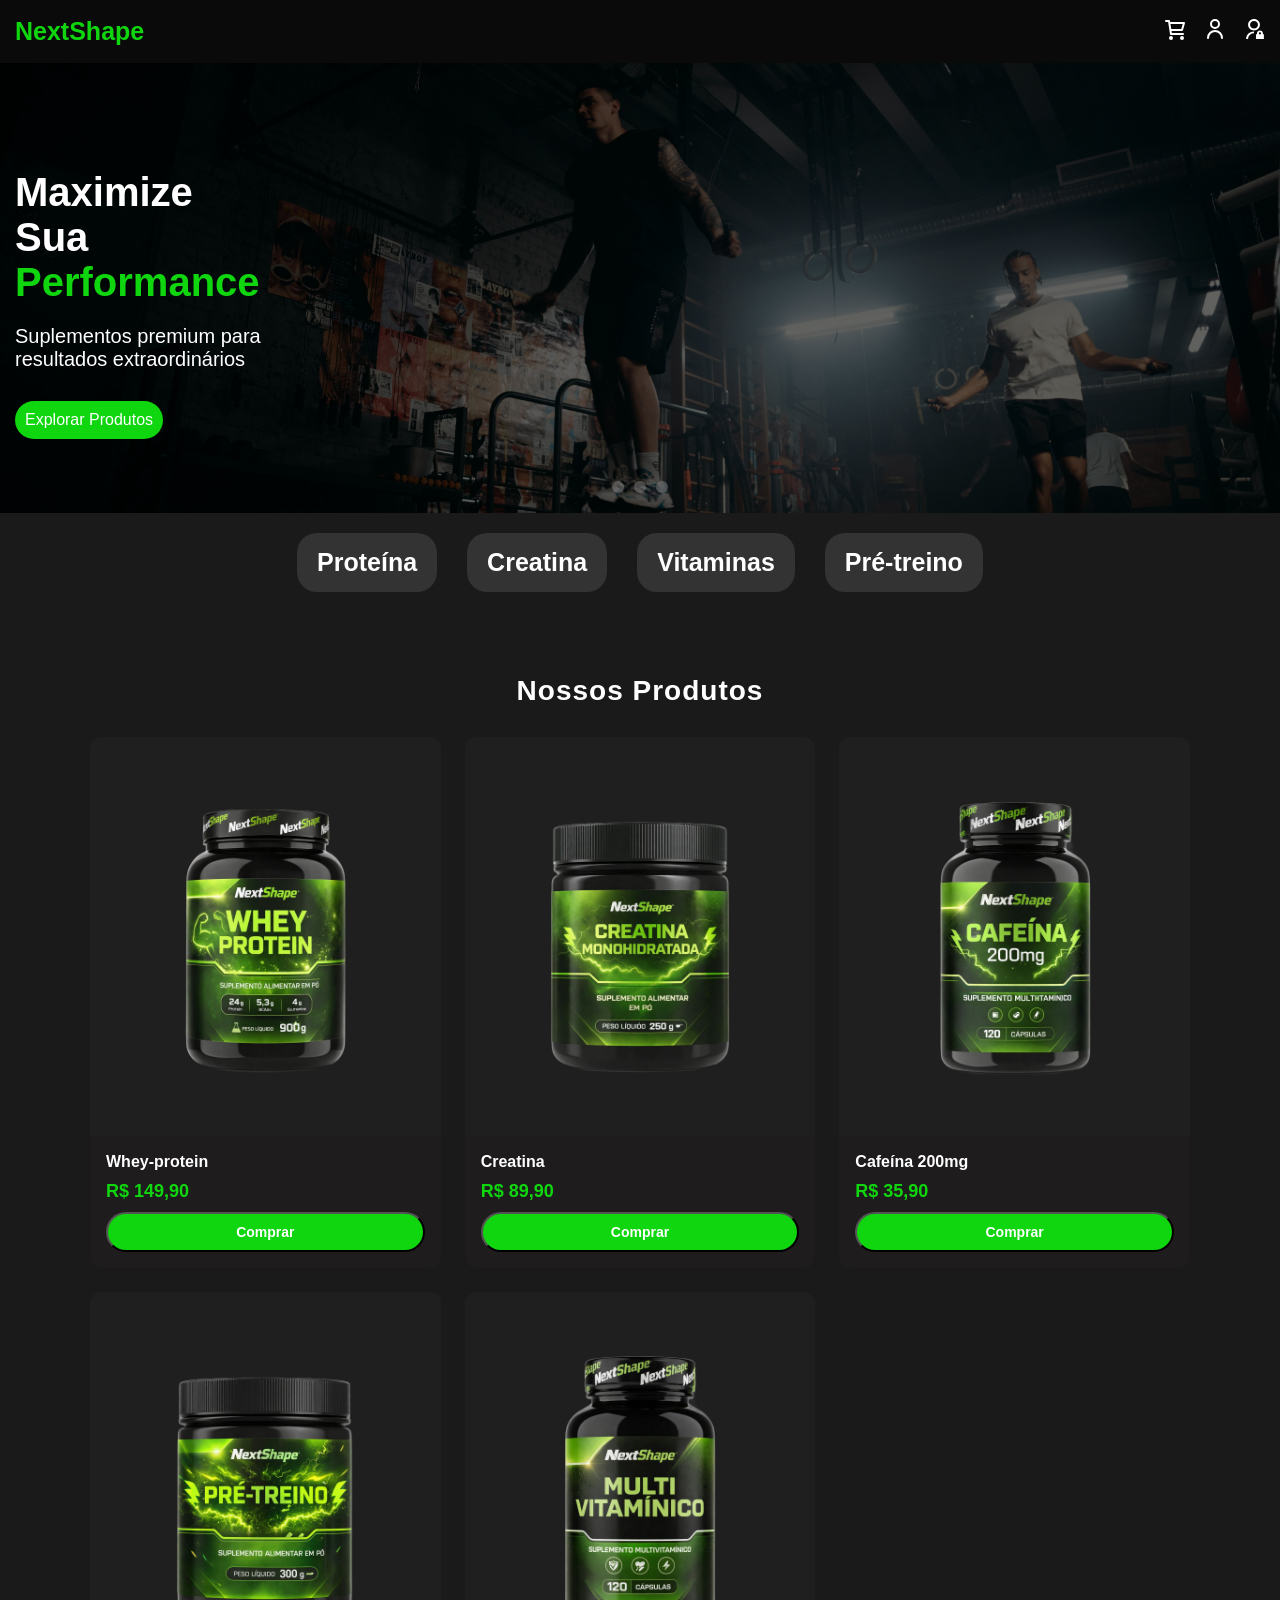
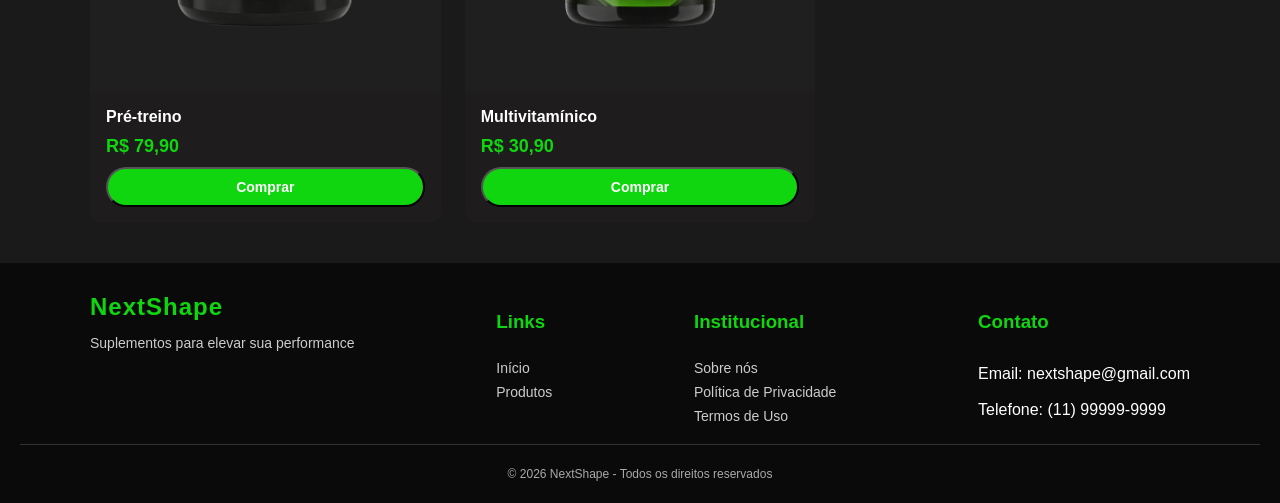
<file: Index.html>
<!doctype html>
<html lang="pt-BR">

<head>
  <meta charset="UTF-8" />
  <meta name="viewport" content="width=device-width, initial-scale=1.0" />
  <link rel="stylesheet" href="Style.index.css" />
  <script src="Script.localStorage.js" defer></script>
  <script src="Script.index.js" defer></script>
  <script src="Script.footer.js" defer></script>
  <title>NextShape</title>
</head>

<body>
  <header id="topo">
    <div class="header-logo">
      <a href="Index.html#topo">
        <h1>NextShape</h1>
      </a>
    </div>
    
    <div class="header-icons">
      <button id="btn-carrinho" style="background: none; border: none; cursor: pointer; padding: 0"
        title="Abrir Carrinho"><img class="icon" src="assets/icons/cart.svg" alt="Carrinho" /></button>
      <a href="Login.html" title="Fazer Login"><img class="icon" src="assets/icons/user.svg" alt="Login" /></a>
      <a href="RelatorioAdmin.html" title="Admin"><img class="icon" src="assets/icons/admin.svg" alt="Admin" /></a>
    </div>
  </header>

  <!-- CARRINHO LATERAL -->
  <div class="carrinho-overlay" id="carrinho-overlay"></div>

  <div class="carrinho-lateral" id="carrinho-lateral">
    <div class="carrinho-header">
      <h2>Meu Carrinho</h2>
      <button class="btn-fechar" id="btn-fechar-carrinho">✕</button>
    </div>

    <div class="carrinho-itens" id="carrinho-itens">
      <!-- Os itens aparecem aqui dinamicamente -->
      <p class="carrinho-vazio">Seu carrinho está vazio</p>
    </div>

    <div class="carrinho-footer">
      <div class="carrinho-total">
        <strong>Total:</strong>
        <span id="total-preco">R$ 0,00</span>
      </div>
      <button class="btn-finalizar">Finalizar Compra</button>
    </div>
  </div>

  <section class="hero">
    <div class="hero-content">
      <h2>
        Maximize Sua <span class="highlight-performance">Performance</span>
      </h2>
      <p>Suplementos premium para resultados extraordinários</p>
      <a href="#produtos" class="button">Explorar Produtos</a>
    </div>
    <div class="hero-dot">
      <span class="dot"></span>
      <span class="dot"></span>
      <span class="dot"></span>
    </div>
  </section>

  <section class="categories">
    <a href="#">Proteína</a>
    <a href="#">Creatina</a>
    <a href="#">Vitaminas</a>
    <a href="#">Pré-treino</a>
  </section>

  <!-- Sessão de produtos que ficará na página inicial (home) -->
  <div id="produtos">
    <section class="produtos">
      <h2 class="produtos-titulo">Nossos Produtos</h2>
      <div class="grade-produtos">
        <div class="card">
          <img src="assets/images/whey-protein.png" alt="Whey-protein" />
          <div class="card-info">
            <h3>Whey-protein</h3>
            <span class="card-preco">R$ 149,90 </span>
            <button class="button btn-adicionar" data-nome="Whey-protein" data-preco="149.90">
              Comprar
            </button>
          </div>
        </div>

        <div class="card">
          <img src="assets/images/creatina.png" alt="Creatina Monohidratada" />
          <div class="card-info">
            <h3>Creatina</h3>
            <span class="card-preco">R$ 89,90 </span>
            <button class="button btn-adicionar" data-nome="Creatina" data-preco="89.90">
              Comprar
            </button>
          </div>
        </div>

        <div class="card">
          <img src="assets/images/cafeína.png" alt="Cafeína" />
          <div class="card-info">
            <h3>Cafeína 200mg</h3>
            <span class="card-preco">R$ 35,90 </span>
            <button class="button btn-adicionar" data-nome="Cafeína 200mg" data-preco="35.90">
              Comprar
            </button>
          </div>
        </div>

        <div class="card">
          <img src="assets/images/pré-treino.png" alt="Pré-treino" />
          <div class="card-info">
            <h3>Pré-treino</h3>
            <span class="card-preco">R$ 79,90 </span>
            <button class="button btn-adicionar" data-nome="Pré-treino" data-preco="79.90">
              Comprar
            </button>
          </div>
        </div>

        <div class="card">
          <img src="assets/images/multivitaminico.png" alt="Multivitaminico" />
          <div class="card-info">
            <h3>Multivitamínico</h3>
            <span class="card-preco">R$ 30,90 </span>
            <button class="button btn-adicionar" data-nome="Multivitamínico" data-preco="30.90">
              Comprar
            </button>
          </div>
        </div>
      </div>
    </section>
  </div>

  <!-- Código HTML Rodapé realizado por Eduardo Alcantara -->
  <footer class="footer">
    <div class="footer-container">
      <div class="footer-logo">
        <h2>NextShape</h2>
        <p>Suplementos para elevar sua performance</p>
      </div>

      <div class="footer-links">
        <h3>Links</h3>

        <a href="#topo">Início</a>
        <a href="#produtos">Produtos</a>
      </div>

      <div class="footer-info">
        <h3>Institucional</h3>

        <a href="#" id="abrir-sobre">Sobre nós</a>
        <a href="#" id="abrir-politica"> Política de Privacidade </a>
        <a href="#" id="abrir-termos"> Termos de Uso </a>
      </div>

      <div class="footer-contact">
        <h3>Contato</h3>

        <p>Email: nextshape@gmail.com</p>
        <p>Telefone: (11) 99999-9999</p>
      </div>
    </div>

    <div class="footer-bottom">
      <p>© 2026 NextShape - Todos os direitos reservados</p>
    </div>
  </footer>

  <div id="modal-sobre" class="modal">
    <div class="modal-content">
      <span class="fechar">&times;</span>

      <h2>Sobre Nós</h2>

      <p>
        A NextShape é uma empresa criada por seis estudantes do Centro
        Universitário Senac - Santo Amaro. Empresa focada em suplementos para
        atletas, praticantes de academia e pessoas que desejam melhorar sua
        performance e qualidade de vida.
      </p>
    </div>
  </div>

  <div id="modal-politica" class="modal">
    <div class="modal-content">
      <span class="fechar">&times;</span>

      <h2>Política de Privacidade</h2>

      <p>
        A NextShape respeita a privacidade dos usuários e protege as
        informações compartilhadas durante a navegação.
      </p>
    </div>
  </div>

  <div id="modal-termos" class="modal">
    <div class="modal-content">
      <span class="fechar">&times;</span>

      <h2>Termos de Uso</h2>

      <p>
        Ao utilizar a plataforma NextShape, o usuário concorda com as
        condições de uso e navegação estabelecidas pelo site.
      </p>
    </div>
  </div>
</body>

</html>
</file>
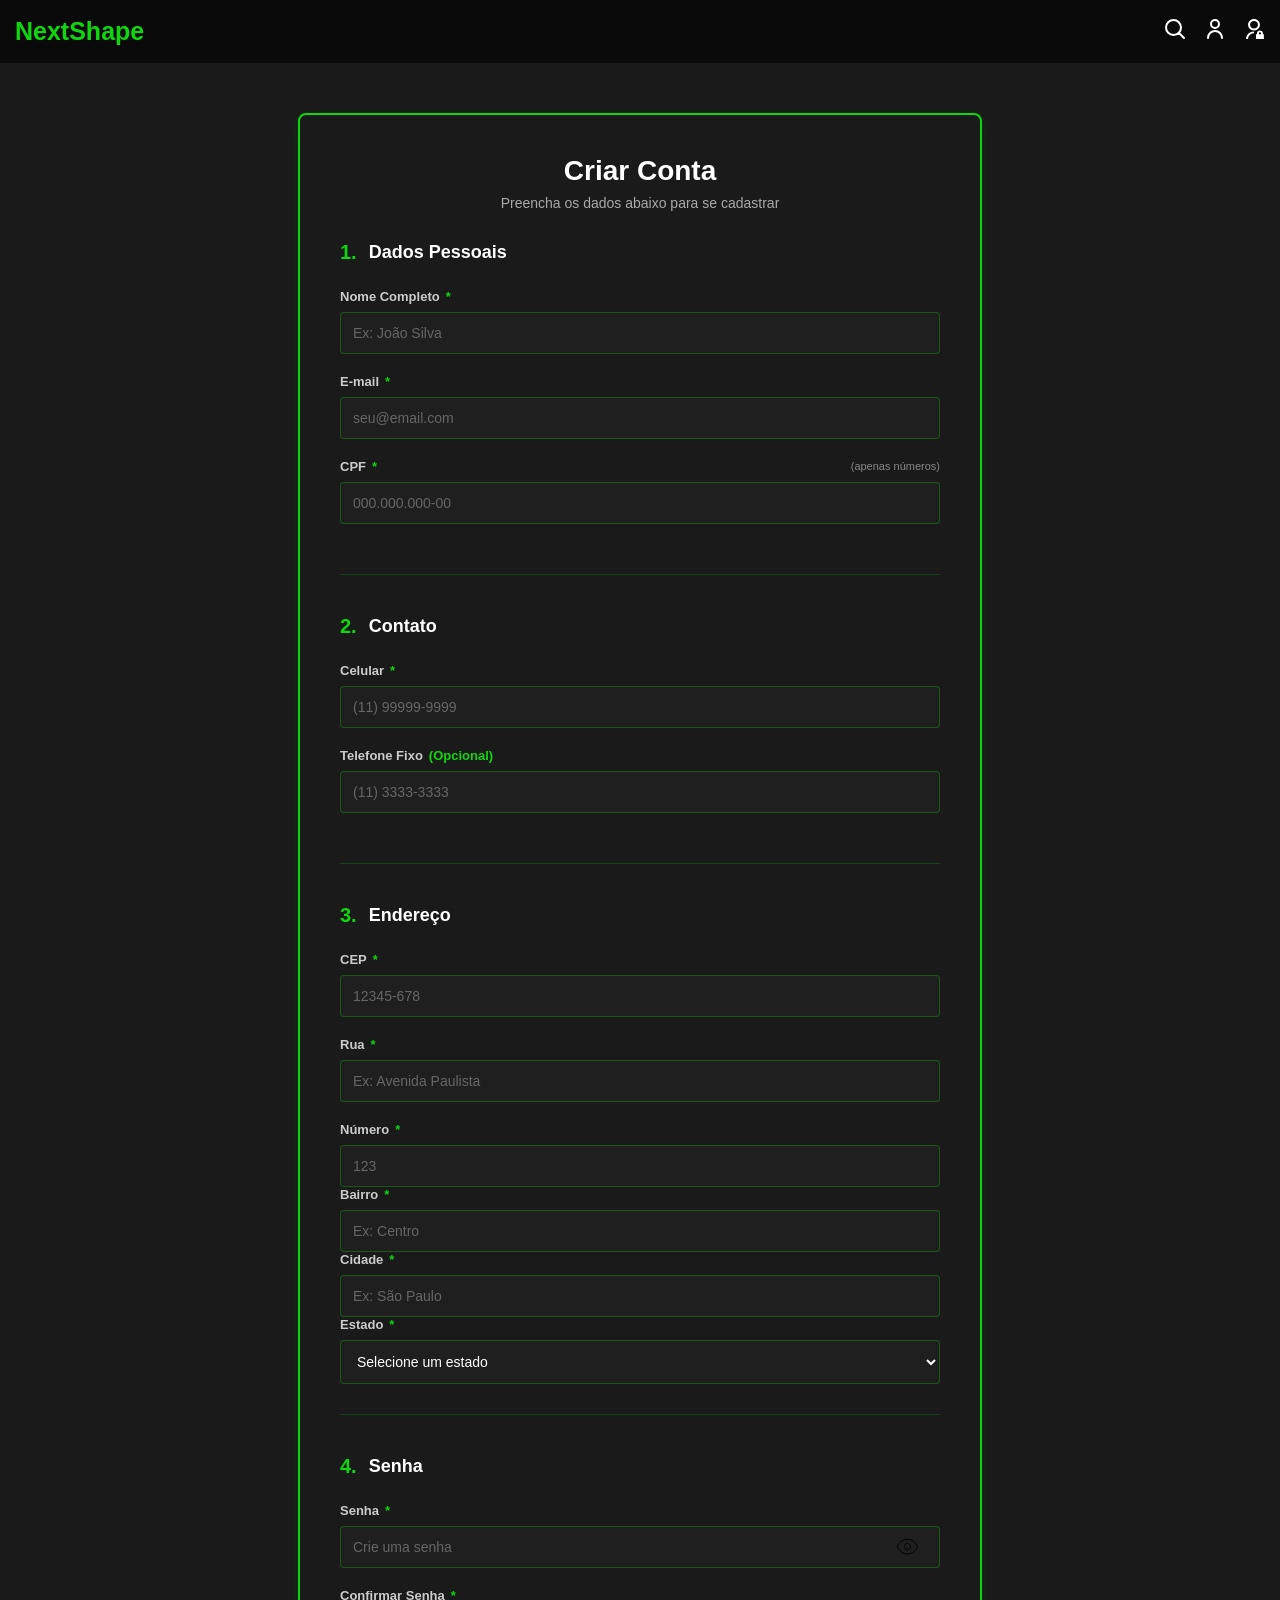
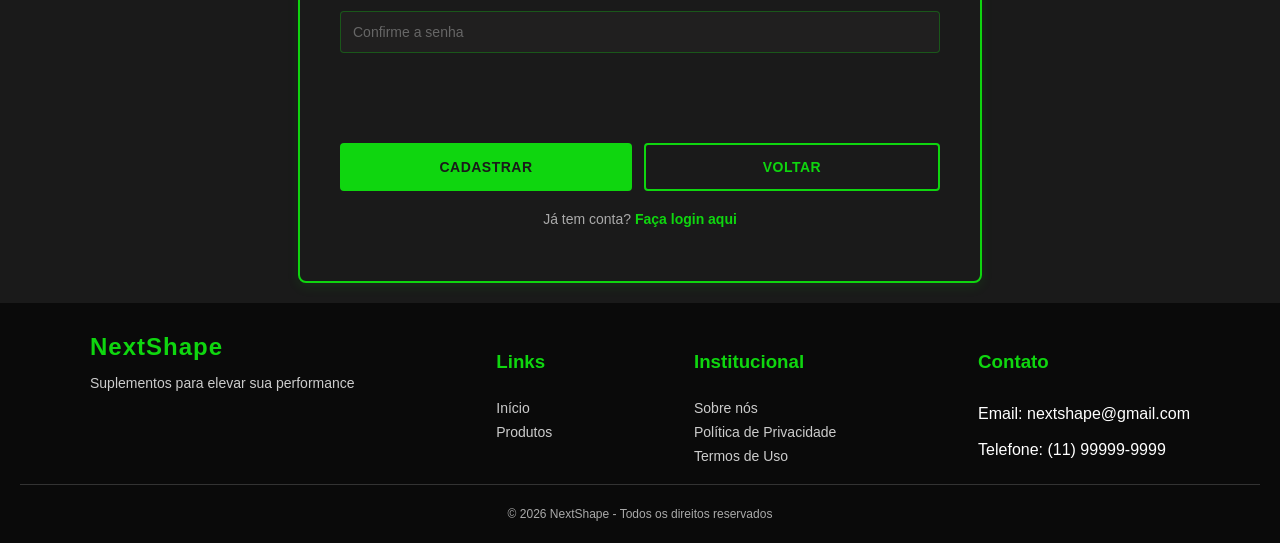
<file: Cadastro.html>
<!doctype html>
<html lang="pt-BR">

<head>
  <meta charset="UTF-8" />
  <meta name="viewport" content="width=device-width, initial-scale=1.0" />
  <link rel="stylesheet" href="Style.index.css" />
  <link rel="stylesheet" href="Style.cadastro.css" />
  <script src="Script.localStorage.js" defer></script>
  <script src="Script.cadastro.js" defer></script>
  <script src="Script.footer.js" defer></script>
  <title>Cadastro - NextShape</title>
</head>

<body>
  <header>
    <div class="header-logo">
      <a href="Index.html">
        <h1>NextShape</h1>
      </a>
    </div>
    <div class="header-icons">
      <a href="#"><img class="icon" src="assets/icons/search.svg" alt="Pesquisar" /></a>
      <a href="Login.html"><img class="icon" src="assets/icons/user.svg" alt="Login" /></a>
      <a href="#"><img class="icon" src="assets/icons/admin.svg" alt="Admin" /></a>
    </div>
  </header>

  <main class="area-cadastro">
    <div class="container-cadastro">
      <h2 class="titulo-cadastro">Criar Conta</h2>
      <p class="subtitulo-cadastro">
        Preencha os dados abaixo para se cadastrar
      </p>

      <form id="formCadastro">
        <!-- Dados Pessoais -->
        <section class="secao-cadastro">
          <div class="header-secao">
            <h3 class="numero-secao">1.</h3>
            <h3 class="titulo-secao">Dados Pessoais</h3>
          </div>

          <div class="grupo-input">
            <label class="label-input">
              Nome Completo <span class="obrigatorio">*</span>
            </label>
            <input type="text" id="nome" class="input-cadastro" placeholder="Ex: João Silva" required />
          </div>

          <div class="grupo-input">
            <label class="label-input">
              E-mail <span class="obrigatorio">*</span>
            </label>
            <input type="email" id="email" class="input-cadastro" placeholder="seu@email.com" required />
          </div>

          <div class="grupo-input">
            <label class="label-input">
              CPF <span class="obrigatorio">*</span>
              <span class="hint">(apenas números)</span>
            </label>
            <input type="text" id="cpf" class="input-cadastro" placeholder="000.000.000-00" required />
          </div>
        </section>

        <!-- Contato -->
        <section class="secao-cadastro">
          <div class="header-secao">
            <h3 class="numero-secao">2.</h3>
            <h3 class="titulo-secao">Contato</h3>
          </div>

          <div class="grupo-input">
            <label class="label-input">
              Celular <span class="obrigatorio">*</span>
            </label>
            <input type="text" id="telefoneCelular" class="input-cadastro" placeholder="(11) 99999-9999" required />
          </div>

          <div class="grupo-input">
            <label class="label-input">
              Telefone Fixo <span class="obrigatorio">(Opcional)</span>
            </label>
            <input type="text" id="telefoneFixo" class="input-cadastro" placeholder="(11) 3333-3333" />
          </div>
        </section>

        <!-- Endereço -->
        <section class="secao-cadastro">
          <div class="header-secao">
            <h3 class="numero-secao">3.</h3>
            <h3 class="titulo-secao">Endereço</h3>
          </div>

          <div class="grupo-input">
            <label class="label-input">
              CEP <span class="obrigatorio">*</span>
            </label>
            <input type="text" id="cep" class="input-cadastro" placeholder="12345-678" required />
          </div>

          <div class="grupo-input">
            <label class="label-input">
              Rua <span class="obrigatorio">*</span>
            </label>
            <input type="text" id="rua" class="input-cadastro" placeholder="Ex: Avenida Paulista" required />
          </div>

          <div class="grupo-duplo">
            <div class="meio-grupo">
              <label class="label-input">
                Número <span class="obrigatorio">*</span>
              </label>
              <input type="text" id="numero" class="input-cadastro" placeholder="123" required />
            </div>
            <div class="meio-grupo">
              <label class="label-input">
                Bairro <span class="obrigatorio">*</span>
              </label>
              <input type="text" id="bairro" class="input-cadastro" placeholder="Ex: Centro" required />
            </div>
          </div>

          <div class="grupo-duplo">
            <div class="meio-grupo">
              <label class="label-input">
                Cidade <span class="obrigatorio">*</span>
              </label>
              <input type="text" id="cidade" class="input-cadastro" placeholder="Ex: São Paulo" required />
            </div>
            <div class="meio-grupo">
              <label class="label-input">
                Estado <span class="obrigatorio">*</span>
              </label>
              <select id="estado" class="input-cadastro" required>
                <option value="">Selecione um estado</option>
                <option value="SP">São Paulo</option>
                <option value="RJ">Rio de Janeiro</option>
                <option value="MG">Minas Gerais</option>
                <option value="BA">Bahia</option>
                <option value="RS">Rio Grande do Sul</option>
                <option value="PR">Paraná</option>
                <option value="PE">Pernambuco</option>
                <option value="CE">Ceará</option>
                <option value="PA">Pará</option>
                <option value="SC">Santa Catarina</option>
              </select>
            </div>
          </div>
        </section>

        <!-- Senha -->
        <section class="secao-cadastro">
          <div class="header-secao">
            <h3 class="numero-secao">4.</h3>
            <h3 class="titulo-secao">Senha</h3>
          </div>

          <div class="grupo-input">
            <label class="label-input">
              Senha <span class="obrigatorio">*</span>
            </label>
            <div class="container-input-senha">
              <input type="password" id="senha" class="input-cadastro" placeholder="Crie uma senha" required />
              <button type="button" class="btn-mostrar-senha" id="btnMostrarSenha">
                <img src="assets/icons/eye.svg" alt="">
              </button>
            </div>
          </div>

          <div class="grupo-input">
            <label class="label-input">
              Confirmar Senha <span class="obrigatorio">*</span>
            </label>
            <input type="password" id="confirmaSenha" class="input-cadastro" placeholder="Confirme a senha" required />
          </div>
        </section>

        <!-- Mensagem de alerta -->
        <p id="mensagemAlerta" class="mensagem-alerta mensagem-oculta"></p>

        <!-- Botões -->
        <div class="grupo-botoes">
          <button type="submit" class="botao botao-cadastrar">
            Cadastrar
          </button>
          <button type="button" id="btnVoltar" class="botao botao-voltar">
            Voltar
          </button>
        </div>
      </form>

      <p class="texto-login">
        Já tem conta?
        <a href="Login.html" class="link-login">Faça login aqui</a>
      </p>
    </div>
  </main>

  <!-- Código HTML Rodapé realizado por Eduardo Alcantara -->
  <footer class="footer">
    <div class="footer-container">
      <div class="footer-logo">
        <h2>NextShape</h2>
        <p>Suplementos para elevar sua performance</p>
      </div>

      <div class="footer-links">
        <h3>Links</h3>

        <a href="Index.html#topo">Início</a>
        <a href="Index.html#produtos">Produtos</a>
      </div>

      <div class="footer-info">
        <h3>Institucional</h3>

        <a href="#" id="abrir-sobre"> Sobre nós </a>
        <a href="#" id="abrir-politica"> Política de Privacidade </a>
        <a href="#" id="abrir-termos"> Termos de Uso </a>
      </div>

      <div class="footer-contact">
        <h3>Contato</h3>

        <p>Email: nextshape@gmail.com</p>
        <p>Telefone: (11) 99999-9999</p>
      </div>
    </div>

    <div class="footer-bottom">
      <p>© 2026 NextShape - Todos os direitos reservados</p>
    </div>
  </footer>

  <div id="modal-sobre" class="modal">
    <div class="modal-content">
      <span class="fechar">&times;</span>

      <h2>Sobre Nós</h2>

      <p>
        A NextShape é uma empresa criada por seis estudantes do Centro
        Universitário Senac - Santo Amaro. Empresa focada em suplementos para
        atletas, praticantes de academia e pessoas que desejam melhorar sua
        performance e qualidade de vida.
      </p>
    </div>
  </div>

  <div id="modal-politica" class="modal">
    <div class="modal-content">
      <span class="fechar">&times;</span>

      <h2>Política de Privacidade</h2>

      <p>
        A NextShape respeita a privacidade dos usuários e protege as
        informações compartilhadas durante a navegação.
      </p>
    </div>
  </div>

  <div id="modal-termos" class="modal">
    <div class="modal-content">
      <span class="fechar">&times;</span>

      <h2>Termos de Uso</h2>

      <p>
        Ao utilizar a plataforma NextShape, o usuário concorda com as
        condições de uso e navegação estabelecidas pelo site.
      </p>
    </div>
  </div>
</body>

</html>
</file>
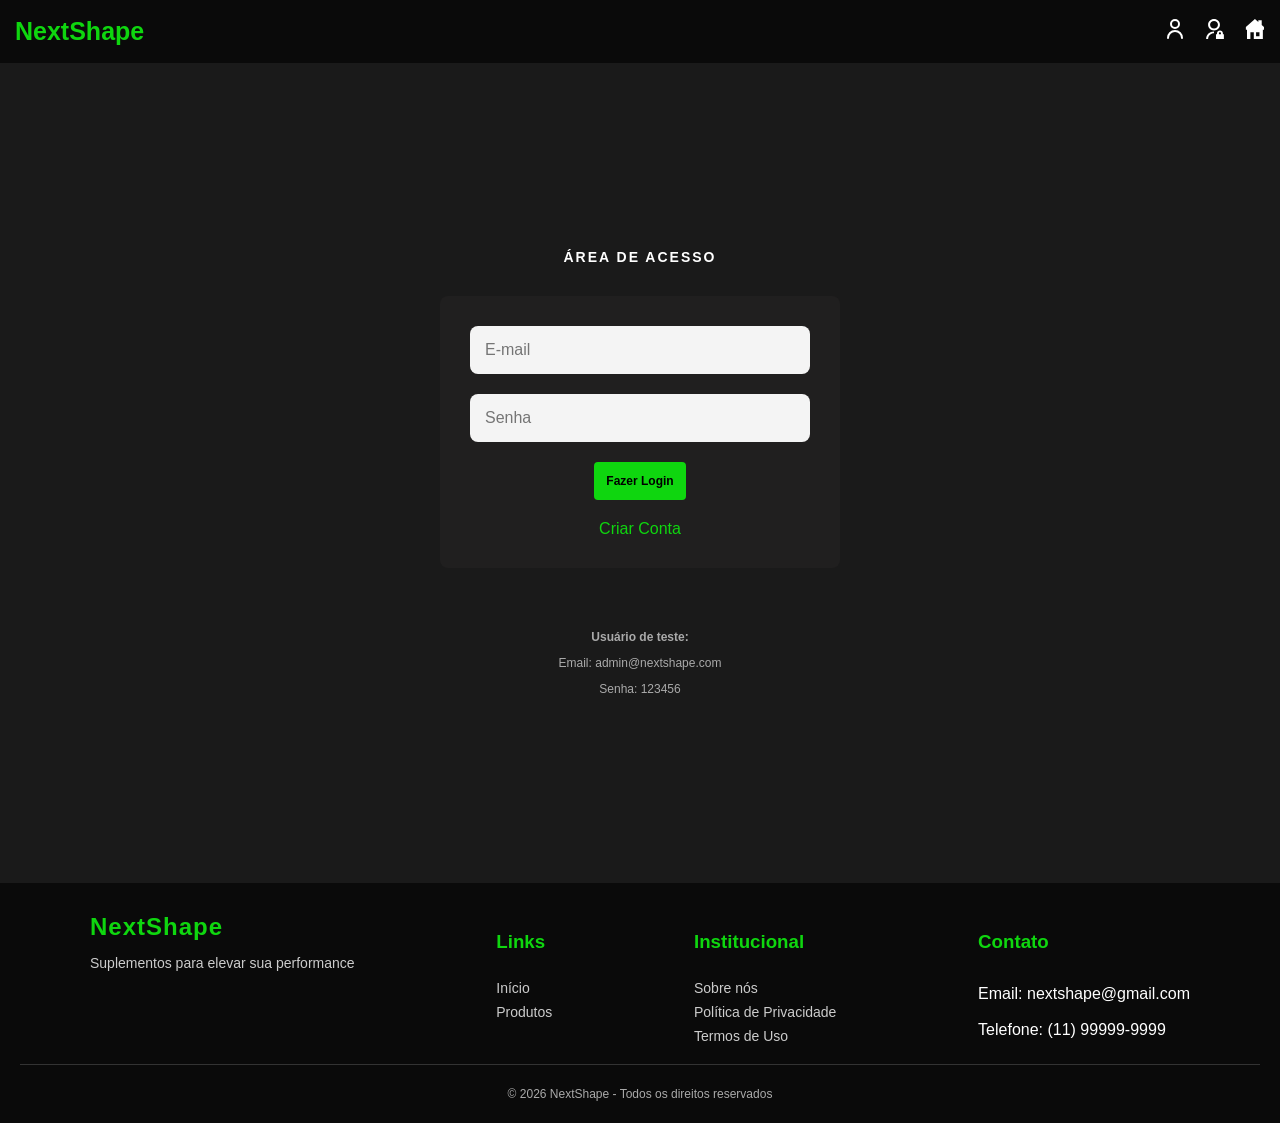
<file: Login.html>
<!doctype html>
<html lang="pt-BR">

<head>
  <meta charset="UTF-8" />
  <meta name="viewport" content="width=device-width, initial-scale=1.0" />
  <link rel="stylesheet" href="Style.index.css" />
  <link rel="stylesheet" href="Style.login.css" />
  <script src="Script.localStorage.js" defer></script>
  <script src="Script.login.js" defer></script>
  <script src="Script.footer.js" defer></script>
  <title>Login - NextShape</title>
</head>

<body>
  <header>
    <div class="header-logo">
      <a href="Index.html">
        <h1>NextShape</h1>
      </a>
    </div>
    <div class="header-icons">
      <a href="#"><img class="icon" src="assets/icons/user.svg" alt="Login" /></a>
      <a href="RelatorioAdmin.html"><img class="icon" src="assets/icons/admin.svg" alt="Admin" /></a>
      <a href="Index.html"><img class="icon" src="assets/icons/home.svg" alt="Voltar incial" /></a>
    </div>
  </header>

  <main class="area-login">
    <h2 class="titulo-acesso">ÁREA DE ACESSO</h2>
    <form class="forms-login">
      <input type="email" id="email" class="input-login" placeholder="E-mail" />
      <input type="password" id="senha" class="input-login" placeholder="Senha" />
      <p id="mensagem-alerta" class="mensagem-oculta"></p>
      <button type="button" class="botao fazer-login">Fazer Login</button>
      <a href="Cadastro.html" class="botao-criar-conta">Criar Conta</a>
    </form>

    <!-- Dados de teste -->
    <div style="margin-top: 30px; text-align: center; color: #aaa; font-size: 12px;">
      <p><strong>Usuário de teste:</strong></p>
      <p>Email: admin@nextshape.com</p>
      <p>Senha: 123456</p>
    </div>
  </main>

  <!-- Código HTML Rodapé realizado por Eduardo Alcantara -->
  <footer class="footer">
    <div class="footer-container">
      <div class="footer-logo">
        <h2>NextShape</h2>
        <p>Suplementos para elevar sua performance</p>
      </div>

      <div class="footer-links">
        <h3>Links</h3>

        <a href="Index.html#topo">Início</a>
        <a href="Index.html#produtos">Produtos</a>
      </div>

      <div class="footer-info">
        <h3>Institucional</h3>

        <a href="#" id="abrir-sobre"> Sobre nós </a>
        <a href="#" id="abrir-politica"> Política de Privacidade </a>
        <a href="#" id="abrir-termos"> Termos de Uso </a>
      </div>

      <div class="footer-contact">
        <h3>Contato</h3>

        <p>Email: nextshape@gmail.com</p>
        <p>Telefone: (11) 99999-9999</p>
      </div>
    </div>

    <div class="footer-bottom">
      <p>© 2026 NextShape - Todos os direitos reservados</p>
    </div>
  </footer>

  <div id="modal-sobre" class="modal">
    <div class="modal-content">
      <span class="fechar">&times;</span>

      <h2>Sobre Nós</h2>

      <p>
        A NextShape é uma empresa criada por seis estudantes do Centro
        Universitário Senac - Santo Amaro. Empresa focada em suplementos para
        atletas, praticantes de academia e pessoas que desejam melhorar sua
        performance e qualidade de vida.
      </p>
    </div>
  </div>

  <div id="modal-politica" class="modal">
    <div class="modal-content">
      <span class="fechar">&times;</span>

      <h2>Política de Privacidade</h2>

      <p>
        A NextShape respeita a privacidade dos usuários e protege as
        informações compartilhadas durante a navegação.
      </p>
    </div>
  </div>

  <div id="modal-termos" class="modal">
    <div class="modal-content">
      <span class="fechar">&times;</span>

      <h2>Termos de Uso</h2>

      <p>
        Ao utilizar a plataforma NextShape, o usuário concorda com as
        condições de uso e navegação estabelecidas pelo site.
      </p>
    </div>
  </div>
</body>

</html>
</file>
<file: Style.index.css>
body {
  margin: 0;
  font-family: Arial, sans-serif;
  background-color: #1a1a1a;
}

header {
  display: flex;
  justify-content: space-between;
  align-items: center;
  background-color: #0a0a0a;
  position: relative;
}

.header-logo h1 {
  color: rgb(15, 214, 15);
  text-decoration: none;
  font-size: 25px;
  font-weight: bold;
  padding-left: 15px;
}

.header-logo a {
  text-decoration: none;
}

.icon {
  width: 20px;
  height: 20px;
  cursor: pointer;
}

.header-icons {
  display: flex;
  gap: 20px;
  padding-right: 15px;
}

.button {
  background-color: rgb(15, 214, 15);
  color: white;
  padding: 10px;
  text-decoration: none;
  border-radius: 20px;
  cursor: pointer;
  display: inline-block;
  margin-top: 10px;
}

.button:hover {
  background-color: rgb(10, 180, 10);
}

/* Carrinho lateral */

.carrinho-overlay {
  display: none;
  position: fixed;
  top: 0;
  left: 0;
  width: 100%;
  height: 100%;
  background-color: rgba(0, 0, 0, 0.5);
  z-index: 999;
}

.carrinho-overlay.ativo {
  display: block;
}

.carrinho-lateral {
  display: none;
  position: fixed;
  top: 0;
  right: 0;
  width: 400px;
  height: 100vh;
  background-color: #201f1f;
  box-shadow: -2px 0 10px rgba(0, 0, 0, 0.5);
  z-index: 1000;
  flex-direction: column;
}

.carrinho-lateral.ativo {
  display: flex;
  animation: slideIn 0.3s ease-out;
}

@keyframes slideIn {
  from {
    transform: translateX(100%);
  }
  to {
    transform: translateX(0);
  }
}

.carrinho-header {
  display: flex;
  justify-content: space-between;
  align-items: center;
  padding: 20px;
  border-bottom: 2px solid rgba(15, 214, 15, 0.3);
}

.carrinho-header h2 {
  color: white;
  margin: 0;
  font-size: 22px;
}

.btn-fechar {
  background: none;
  border: none;
  color: white;
  font-size: 28px;
  cursor: pointer;
  padding: 0;
  width: 30px;
  height: 30px;
}

.btn-fechar:hover {
  color: rgb(15, 214, 15);
}

.carrinho-itens {
  flex: 1;
  overflow-y: auto;
  padding: 20px;
}

.carrinho-vazio {
  color: #999;
  text-align: center;
  padding: 40px 20px;
  font-style: italic;
}

.item-carrinho {
  display: flex;
  justify-content: space-between;
  align-items: center;
  padding: 15px;
  background-color: #1a1a1a;
  border-radius: 8px;
  margin-bottom: 12px;
  border-left: 3px solid rgb(15, 214, 15);
}

.item-info h4 {
  color: white;
  margin: 0 0 5px 0;
  font-size: 14px;
}

.item-info p {
  color: rgb(15, 214, 15);
  margin: 0;
  font-weight: bold;
  font-size: 14px;
}

.item-quantidade {
  display: flex;
  align-items: center;
  gap: 8px;
}

.btn-quantidade {
  background-color: rgba(15, 214, 15, 0.2);
  border: 1px solid rgb(15, 214, 15);
  color: white;
  width: 24px;
  height: 24px;
  border-radius: 4px;
  cursor: pointer;
  font-size: 12px;
  transition: all 0.3s ease;
}

.btn-quantidade:hover {
  background-color: rgb(15, 214, 15);
  color: #1a1a1a;
}

.quantidade-valor {
  color: white;
  font-weight: bold;
  width: 20px;
  text-align: center;
  font-size: 14px;
}

.btn-remover {
  background: none;
  border: none;
  color: #ff4d4d;
  cursor: pointer;
  font-size: 18px;
  padding: 0;
  width: 24px;
  height: 24px;
  display: flex;
  align-items: center;
  justify-content: center;
}

.btn-remover:hover {
  color: #ff0000;
}

.carrinho-footer {
  padding: 20px;
  border-top: 2px solid rgba(15, 214, 15, 0.3);
  background-color: #1a1a1a;
}

.carrinho-total {
  display: flex;
  justify-content: space-between;
  align-items: center;
  color: white;
  margin-bottom: 15px;
  font-size: 18px;
}

.carrinho-total span {
  color: rgb(15, 214, 15);
  font-weight: bold;
}

.btn-finalizar {
  width: 100%;
  padding: 14px;
  background-color: rgb(15, 214, 15);
  color: #1a1a1a;
  border: none;
  border-radius: 8px;
  font-weight: bold;
  font-size: 16px;
  cursor: pointer;
  transition: all 0.3s ease;
}

.btn-finalizar:hover {
  background-color: rgb(10, 180, 10);
  box-shadow: 0 4px 12px rgba(15, 214, 15, 0.3);
}

/* Hero */

.hero {
  background-size: cover;
  background-position: center;
  height: 50vh;
  display: flex;
  align-items: center;
  position: relative;
}

.hero-content {
  padding-left: 15px;
  color: white;
  max-width: 250px;
}

.hero-content h2 {
  font-size: 40px;
  margin-bottom: 10px;
}

.hero-content p {
  font-size: 20px;
  margin-bottom: 20px;
}

.highlight-performance {
  color: rgb(15, 214, 15);
}

.hero-dot {
  position: absolute;
  bottom: 20px;
  left: 50%;
  transform: translateX(-50%);
  display: flex;
  gap: 10px;
}

.dot {
  width: 12px;
  height: 12px;
  background-color: grey;
  border-radius: 50%;
  opacity: 0.5;
  cursor: pointer;
}

.categories {
  display: flex;
  justify-content: center;
  gap: 30px;
  padding: 20px 0;
}

.categories a {
  background-color: #333;
  color: white;
  text-decoration: none;
  font-size: 25px;
  padding: 15px 20px;
  border-radius: 20px;
  transition: background-color 0.3s ease;
  cursor: pointer;
  max-width: 200px;
  font-weight: bold;
}

.categories a:hover {
  background-color: rgb(75, 75, 75);
}

/* Css da sessão produtos da página inicial */

.produtos {
  padding: 40px 20px;
}

.produtos-titulo {
  color: white;
  text-align: center;
  font-size: 28px;
  margin-bottom: 30px;
  letter-spacing: 1px;
}

.grade-produtos {
  display: grid;
  grid-template-columns: repeat(3, 1fr);
  gap: 24px;
  max-width: 1100px;
  margin: 0 auto;
}

.card {
  background-color: #1e1c1c;
  border-radius: 12px;
  overflow: hidden;
  display: flex;
  flex-direction: column;
  transition:
    transform 0.2s ease,
    box-shadow 0.2s ease;
}

.card:hover {
  transform: translateY(-6px);
  box-shadow: 0 8px 24px rgba(15, 214, 15, 0.15);
}

.card img {
  background-color: #201f1f;
  width: 100%;
  height: 400px;
  object-fit: contain;
  padding: 20px;
  box-sizing: border-box;
  transition: transform 0.3s ease;
}

.card:hover img {
  transform: scale(1.05);
}

.card-info {
  padding: 16px;
  display: flex;
  flex-direction: column;
  gap: 10px;
  flex-grow: 1;
}

.card-info h3 {
  color: white;
  font-size: 16px;
  margin: 0;
}

.card-preco {
  color: rgb(15, 214, 15);
  font-size: 18px;
  font-weight: bold;
}

.card-info .button {
  text-align: center;
  margin-top: auto;
  padding: 10px;
  font-size: 14px;
  font-weight: bold;
}

/* Código Css para o rodapé realizado por Eduardo Alcantara */
.footer {
  background-color: #0a0a0a;
  color: white;
  padding: 30px 20px 10px;
}

.footer-container {
  display: flex;
  justify-content: space-between;
  align-items: flex-start;
  flex-wrap: wrap;
  gap: 30px;
  max-width: 1100px;
  margin: 0 auto;
}

.footer-contact p {
  margin: 5px 0;
}

.footer-logo h2 {
  color: rgb(15, 214, 15);
  margin: 0;
  letter-spacing: 1px;
}

.footer-logo p {
  font-size: 14px;
  color: #ccc;
}

.footer-links,
.footer-contact,
.footer-info {
  display: flex;
  flex-direction: column;
  gap: 8px;
}

.footer-links h3,
.footer-contact h3,
.footer-info h3 {
  color: rgb(15, 214, 15);
}

.footer-links a,
.footer-info a {
  text-decoration: none;
  color: #ccc;
  font-size: 14px;
  transition: 0.3s;
}

.footer-links a:hover,
.footer-info a:hover {
  color: rgb(15, 214, 15);
  transform: translateX(5px);
}

.footer-bottom {
  text-align: center;
  margin-top: 20px;
  border-top: 1px solid #333;
  padding-top: 10px;
  font-size: 12px;
  color: #aaa;
}

.modal {
  display: none;
  position: fixed;
  top: 0;
  left: 0;
  width: 100%;
  height: 100%;
  background-color: rgba(0, 0, 0, 0.7);
  justify-content: center;
  align-items: center;
}

.modal-content {
  background-color: #1a1a1a;
  color: white;
  width: 400px;
  padding: 25px;
  border-radius: 10px;
  border: 2px solid rgb(15, 214, 15);
  position: relative;
}

.modal-content h2 {
  color: rgb(15, 214, 15);
}

.fechar {
  position: absolute;
  top: 10px;
  right: 15px;
  font-size: 25px;
  cursor: pointer;
}

/* Essa função aqui ela ajusta alguns elementos dependendo da tela,
então é legal a gente sempre pensar nela para uma melhor visibilidade
nos celulares*/
@media (max-width: 900px) {
  .grade-produtos {
    grid-template-columns: repeat(2, 1fr);
  }

  .carrinho-lateral {
    width: 350px;
  }
}

@media (max-width: 768px) {
  .hero-content {
    padding-left: 20px;
    max-width: 90%;
  }

  .hero-content h2 {
    font-size: 30px;
  }

  .hero-content p {
    font-size: 15px;
  }

  .categories {
    flex-direction: column;
    align-items: center;
  }

  .categories a {
    width: 80%;
    text-align: center;
  }

  .footer-container {
    flex-direction: column;
    text-align: center;
    gap: 20px;
  }

  .carrinho-lateral {
    width: 80vw;
    max-width: 350px;
  }
}

@media (max-width: 500px) {
  .grade-produtos {
    grid-template-columns: 1fr;
  }

  .carrinho-lateral {
    width: 100vw;
    max-width: none;
  }
}
</file>
<file: Style.cadastro.css>
/* Estilos específicos para a página de cadastro */

body {
    margin: 0;
    font-family: Arial, sans-serif;
    background-color: #1a1a1a;
}

header {
    display: flex;
    justify-content: space-between;
    align-items: center;
    background-color: #0a0a0a;
    position: relative;
    margin-bottom: 30px;
}

.header-logo h1 {
    color: rgb(15, 214, 15);
    text-decoration: none;
    font-size: 25px;
    font-weight: bold;
    padding-left: 15px;
}

.header-logo a {
    text-decoration: none;
}

.icon {
    width: 20px;
    height: 20px;
    cursor: pointer;
}

.header-icons {
    display: flex;
    gap: 20px;
    padding-right: 15px;
}

/* Área principal de cadastro */
.area-cadastro {
    display: flex;
    justify-content: center;
    align-items: flex-start;
    padding: 20px;
    min-height: calc(100vh - 200px);
}

/* Container do formulário */
.container-cadastro {
    background-color: #1a1a1a;
    border: 2px solid rgb(15, 214, 15);
    border-radius: 8px;
    padding: 40px;
    width: 100%;
    max-width: 600px;
    box-shadow: 0 4px 12px rgba(15, 214, 15, 0.1);
}

.titulo-cadastro {
    color: white;
    font-size: 28px;
    font-weight: bold;
    margin: 0 0 8px 0;
    text-align: center;
}

.subtitulo-cadastro {
    color: #aaa;
    font-size: 14px;
    text-align: center;
    margin: 0 0 30px 0;
}

/* Seção de cadastro */
.secao-cadastro {
    margin-bottom: 40px;
    padding-bottom: 30px;
    border-bottom: 1px solid rgba(15, 214, 15, 0.2);
}

.secao-cadastro:last-of-type {
    border-bottom: none;
}

.header-secao {
    display: flex;
    align-items: center;
    gap: 12px;
    margin-bottom: 25px;
}

.numero-secao {
    color: rgb(15, 214, 15);
    font-size: 20px;
    font-weight: bold;
    margin: 0;
}

.titulo-secao {
    color: white;
    font-size: 18px;
    font-weight: bold;
    margin: 0;
}

/* Grupo de input */
.grupo-input {
    margin-bottom: 20px;
    display: flex;
    flex-direction: column;
}

.label-input {
    color: #ccc;
    font-size: 13px;
    font-weight: bold;
    margin-bottom: 8px;
    display: flex;
    align-items: center;
    gap: 6px;
}

.obrigatorio {
    color: rgb(15, 214, 15);
}

.hint {
    color: #888;
    font-size: 11px;
    font-weight: normal;
    margin-left: auto;
}

/* Input padrão */
.input-cadastro {
    padding: 12px;
    border: 1px solid rgba(15, 214, 15, 0.3);
    border-radius: 4px;
    background-color: #201f1f;
    color: white;
    font-size: 14px;
    outline: none;
    transition: all 0.3s ease;
    box-sizing: border-box;
}

.input-cadastro::placeholder {
    color: #666;
}

.input-cadastro:focus {
    border-color: rgb(15, 214, 15);
    background-color: #2a2a2a;
    box-shadow: 0 0 8px rgba(15, 214, 15, 0.2);
}

/* Select padrão */
.input-cadastro select {
    cursor: pointer;
}

/* Grupo duplo (lado a lado em desktop) */
.grupo-duplo {
    flex-direction: row;
    gap: 16px;
}

.meio-grupo {
    flex: 1;
    display: flex;
    flex-direction: column;
}

.meio-grupo .label-input {
    margin-bottom: 8px;
}

/* Container de senha com botão mostrar */
.container-input-senha {
    position: relative;
    display: flex;
    align-items: center;
}

.container-input-senha .input-cadastro {
    padding-right: 40px;
    flex: 1;
}

.btn-mostrar-senha {
    position: absolute;
    right: 12px;
    background: none;
    border: none;
    cursor: pointer;
    padding: 8px;
    display: flex;
    align-items: center;
    justify-content: center;
    font-size: 16px;
    transition: opacity 0.3s ease;
}

.btn-mostrar-senha:hover {
    opacity: 0.8;
}

/* Mensagens de alerta */
.mensagem-alerta {
    padding: 12px;
    border-radius: 4px;
    font-size: 14px;
    font-weight: bold;
    margin-bottom: 20px;
    text-align: center;
}

.mensagem-oculta {
    display: none;
}

.mensagem-erro {
    display: block;
    background-color: rgba(217, 83, 79, 0.1);
    border: 1px solid #d9534f;
    color: #d9534f;
}

.mensagem-sucesso {
    display: block;
    background-color: rgba(15, 214, 15, 0.1);
    border: 1px solid rgb(15, 214, 15);
    color: rgb(15, 214, 15);
}

/* Botões de ação */
.grupo-botoes {
    display: flex;
    gap: 12px;
    margin-top: 30px;
}

.botao {
    padding: 14px 24px;
    font-size: 14px;
    font-weight: bold;
    border: none;
    border-radius: 4px;
    cursor: pointer;
    transition: all 0.3s ease;
    flex: 1;
    text-transform: uppercase;
    letter-spacing: 0.5px;
}

.botao-cadastrar {
    background-color: rgb(15, 214, 15);
    color: #1a1a1a;
}

.botao-cadastrar:hover {
    background-color: rgb(10, 180, 10);
    box-shadow: 0 4px 12px rgba(15, 214, 15, 0.3);
}

.botao-cadastrar:active {
    transform: scale(0.98);
}

.botao-voltar {
    background-color: transparent;
    color: rgb(15, 214, 15);
    border: 2px solid rgb(15, 214, 15);
}

.botao-voltar:hover {
    background-color: rgba(15, 214, 15, 0.1);
}

.botao-voltar:active {
    transform: scale(0.98);
}

/* Link de login */
.texto-login {
    text-align: center;
    color: #aaa;
    font-size: 14px;
    margin-top: 20px;
}

.link-login {
    color: rgb(15, 214, 15);
    text-decoration: none;
    font-weight: bold;
    transition: all 0.3s ease;
}

.link-login:hover {
    text-decoration: underline;
}

/* Responsividade */
@media (max-width: 768px) {
    .container-cadastro {
        padding: 25px;
        border-width: 1px;
    }

    .titulo-cadastro {
        font-size: 24px;
    }

    .grupo-duplo {
        flex-direction: column;
        gap: 0;
    }

    .meio-grupo {
        margin-bottom: 20px;
    }

    .grupo-duplo .meio-grupo:last-child {
        margin-bottom: 0;
    }

    .grupo-botoes {
        flex-direction: column;
    }

    .botao {
        width: 100%;
    }
}

@media (max-width: 480px) {
    .area-cadastro {
        padding: 12px;
    }

    .container-cadastro {
        padding: 20px;
    }

    .titulo-cadastro {
        font-size: 20px;
    }

    .secao-cadastro {
        margin-bottom: 25px;
        padding-bottom: 20px;
    }

    .header-secao {
        margin-bottom: 20px;
    }

    .numero-secao {
        font-size: 18px;
    }

    .titulo-secao {
        font-size: 16px;
    }

    .label-input {
        font-size: 12px;
    }

    .input-cadastro {
        padding: 10px;
        font-size: 13px;
    }

    .grupo-input {
        margin-bottom: 15px;
    }
}
</file>
<file: Style.login.css>
body {
    margin: 0;
    font-family: Arial, sans-serif;
    background-color: #1a1a1a;
}

header {
    display: flex;
    justify-content: space-between;
    align-items: center;
    background-color: #0a0a0a;
    position: relative;
}

.header-logo h1 {
    color: rgb(15, 214, 15);
    text-decoration: none;
    font-size: 25px;
    font-weight: bold;
    padding-left: 15px;
}

.header-logo a {
    text-decoration: none;
}

.icon {
    width: 20px;
    height: 20px;
    cursor: pointer;
}

.header-icons {
    display: flex;
    gap: 20px;
    padding-right: 15px;
}

.button {
    background-color: rgb(15, 214, 15);
    color: white;
    padding: 10px;
    text-decoration: none;
    border-radius: 20px;
    cursor: pointer;
    display: inline-block;
    margin-top: 10px;
}

.button:hover {
    background-color: rgb(10, 180, 10);
}

.forms-login {
    background-color: #201f1f;
    border-radius: 8px;
    width: 100%;
    max-width: 400px;
    padding: 30px;
    display: flex;
    justify-content: center;
    align-items: center;
    flex-direction: column;
    gap: 20px;
}

.titulo-acesso {
    color: #ffff;
    font-size: 14px;
    font-weight: bold;
    letter-spacing: 2px;
    text-align: center;
}

.area-login {
    flex-grow: 1;
    display: flex;
    justify-content: center;
    align-items: center;
    padding: 20px;
    flex-direction: column;
    gap: 20px;
    min-height: calc(100vh - 120px);
}

.area-login * {
    box-sizing: border-box;
}

.input-login {
    width: 100%;
    padding: 15px;
    border-radius: 8px;
    border: none;
    font-size: 16px;
    background-color: #f4f4f4;
    outline: none;
}

.input-login:focus {
    background-color: #ffffff;
    border: 2px solid #0FD60F;
    padding: 13px;
}

.botao {
    padding: 12px 12px;
    font-size: 12px;
    font-weight: bold;
    max-width: 100px;
    border: none;
    border-radius: 4px;
    cursor: pointer;
    transition: transform 0.2s;
}

.fazer-login {
    background-color: #0FD60F;
    color: rgb(0, 0, 0)
}

.mensagem-oculta {
    display: none;
    width: 100%;
    padding: 10px;
    border-radius: 4px;
    text-align: center;
    font-size: 14px;
    font-weight: bold;
    margin: 0;
}

.mensagem-erro {
    display: block;
    background-color: #ff4d4d;
    color: white;
    font-size: 12px;
}

.mensagem-sucesso {
    display: block;
    background-color: #0FD60F;
    color: black;
    font-size: 12px;
}

.botao-criar-conta {
    background-color: transparent;
    color: rgb(15, 214, 15);
    text-decoration: none;
    display: inline-block;
    text-align: center;
    max-width: 100px;
    transition: all 0.3s ease;
}

.botao-criar-conta:active {
    transform: scale(0.95);
}
</file>
